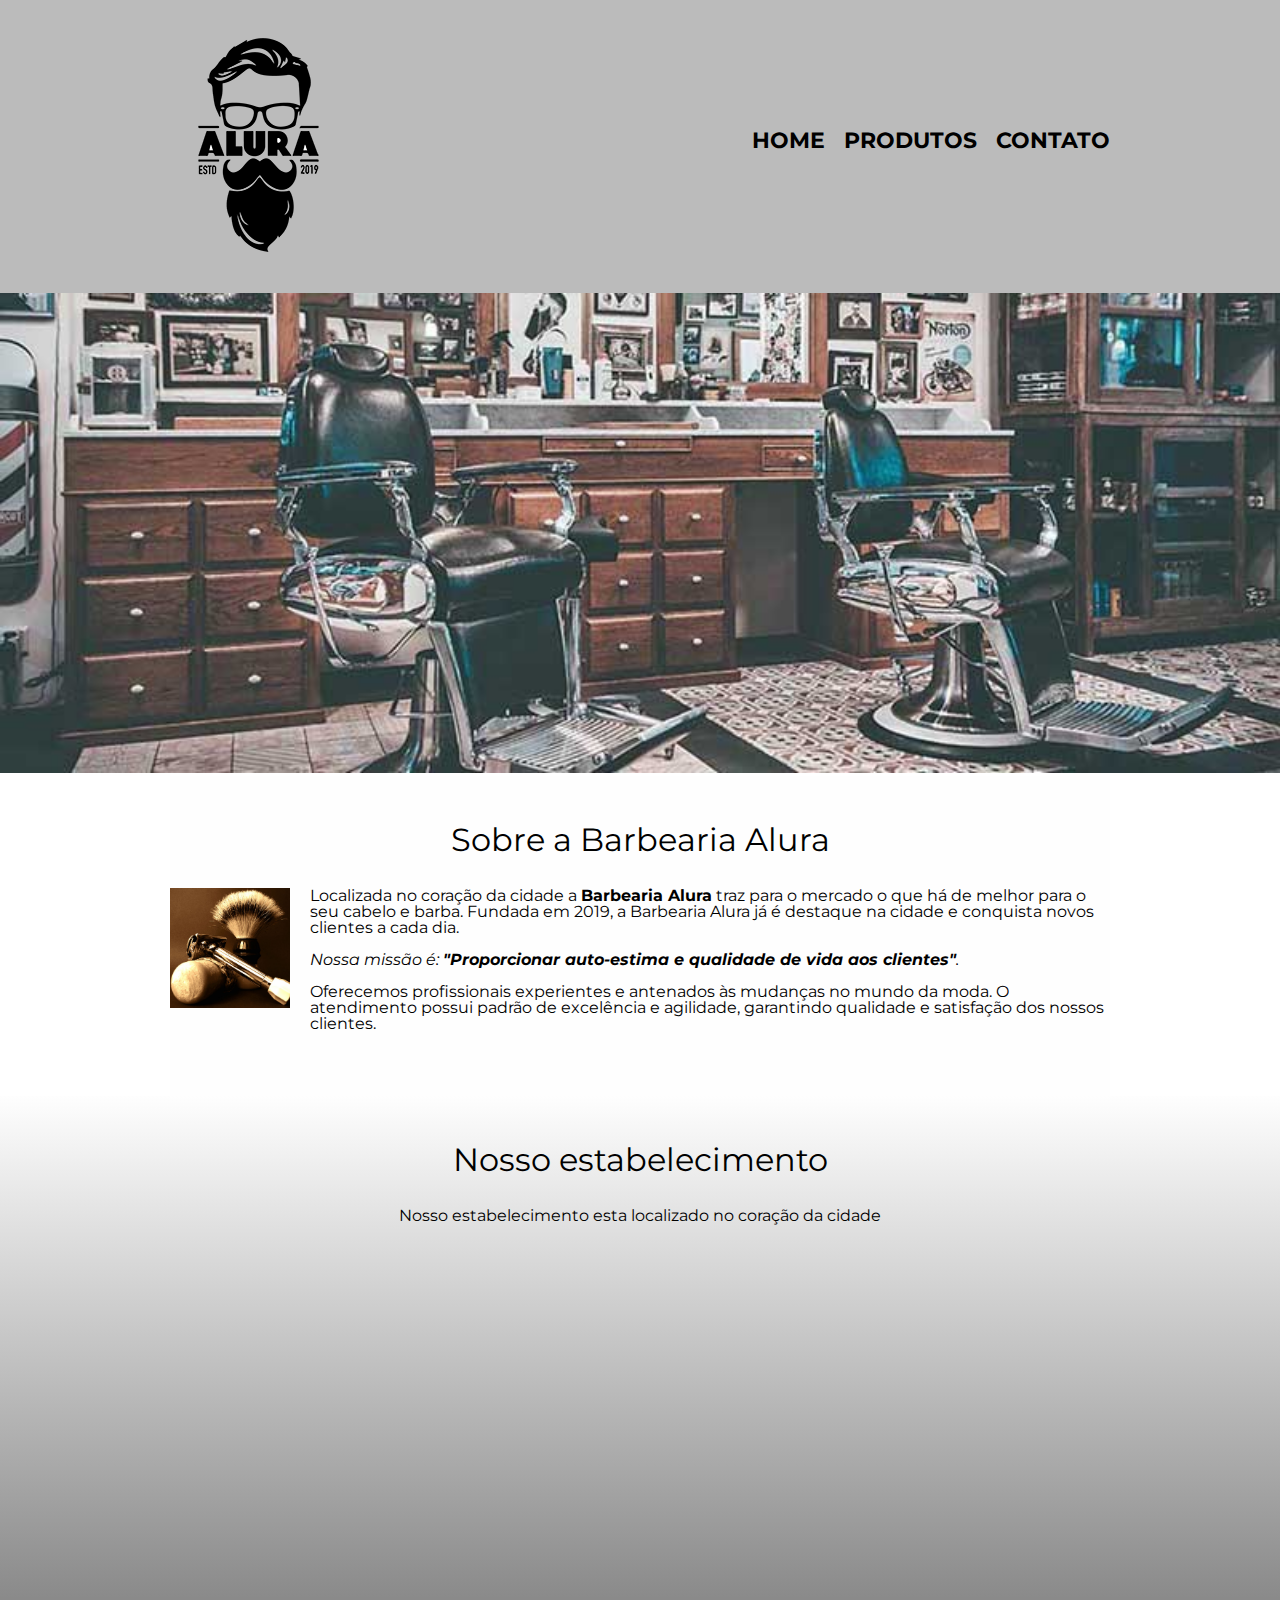
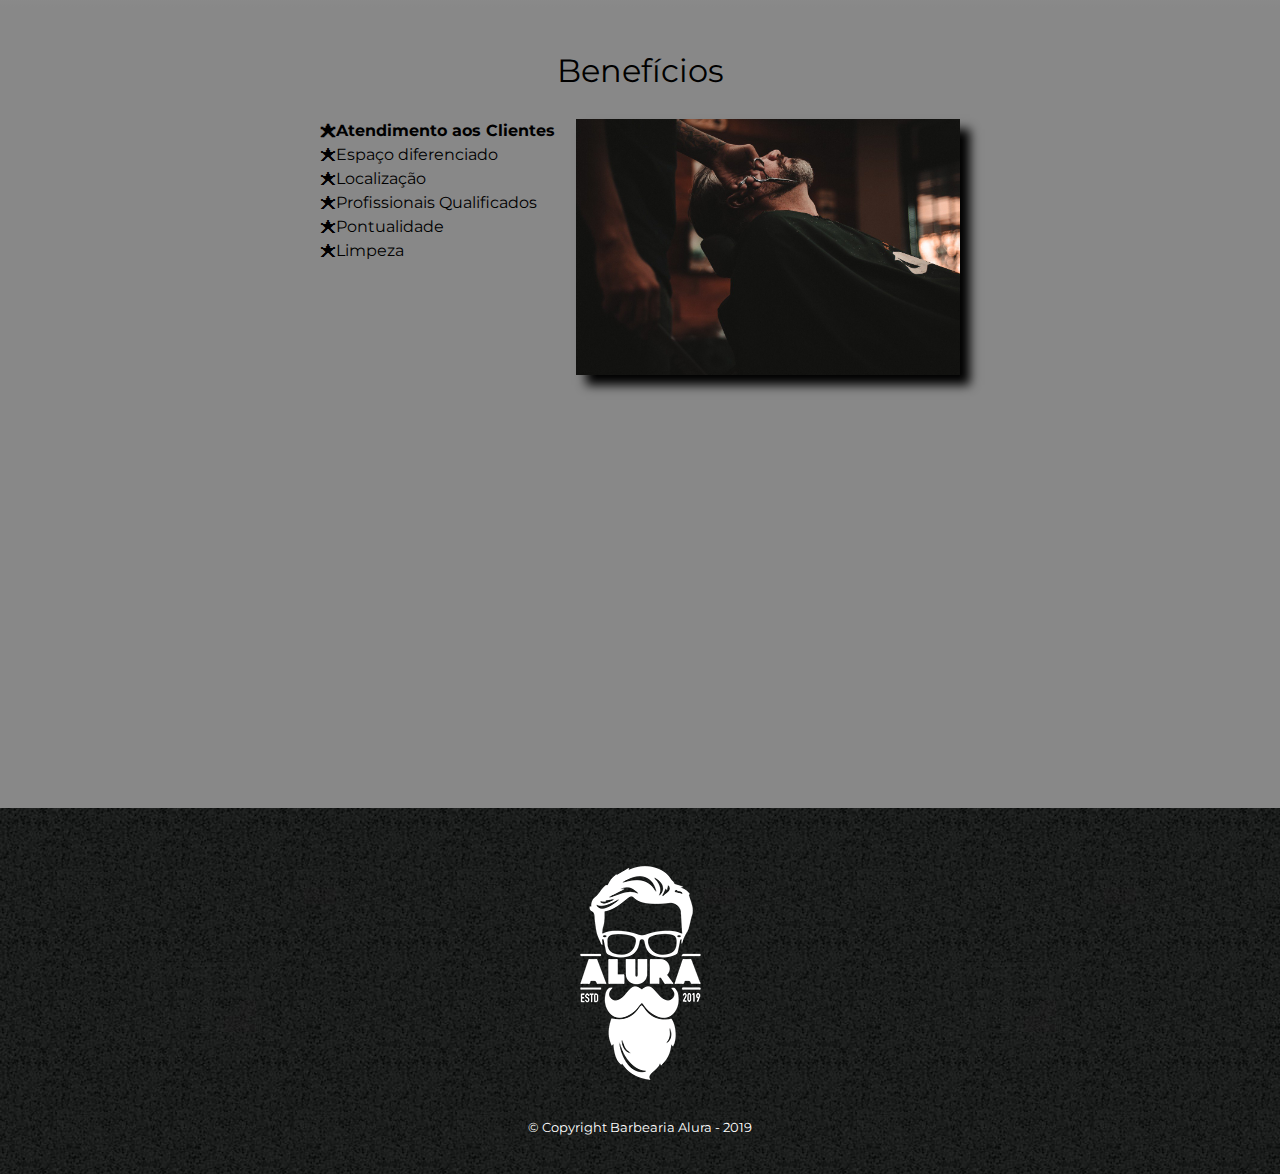
<file: Front-end/Projeto-Barbearia-Alura/index.html>
<!DOCTYPE html>
<html lang="pt-br">
	<head>
		<meta charset="UTF-8">
		<meta name="viewport" content="width=device-width">
		<title>Barbearia Alura</title>
		<link rel="stylesheet" href="reset.css">
		<link rel="stylesheet" href="style.css">
		<link href="https://fonts.googleapis.com/css?family=Montserrat&display=swap" rel="stylesheet">
	</head>

	<body>
		<header>
			<div class="caixa">
				<h1><img src="logo.png" alt="logo da Barbearia Alura"></h1>

				<nav>
					<ul>
						<li><a href="index.html">Home</a></li>
						<li><a href="produtos.html">Produtos</a></li>
						<li><a href="contato.html">Contato</a></li>
					</ul>
				</nav>
			</div>
		</header>
		<!-- 
			No universo HTML e CSS, ao falarmos de estilo, usamos uma classe,
			quando falamos de comportamento, usamos o identificador.
			A força da classe não é tão grande,
			então ela pode ser sobrescrita e seu estilo alterado,
			por isso é importante em CSS sempre utilizarmos classes,
			assim criamos um padrão em nosso código, o que é fundamental.
		-->
		<img class="banner" src="banner.jpg">

		<main>
			<!-- 
				A diferença entre <div> e <section> é que no primeiro caso,
				trata-se apenas de uma divisão visual. Já no caso da <section>
				teremos uma divisão por conteúdo complexo, semanticamente homogêneo.
			-->
			<section class="principal">
				<h2 class="titulo-principal">Sobre a Barbearia Alura</h2>
				<img class="utensilios" src="utensilios.jpg" alt="Utensílios de um barbeiro.">
				<p>Localizada no coração da cidade a <strong>Barbearia Alura</strong> traz para o mercado o que há de melhor para o seu cabelo e barba. Fundada em 2019, a Barbearia Alura já é destaque na cidade e conquista novos clientes a cada dia.</p>
			
				<p id="missao"><em>Nossa missão é: <strong>"Proporcionar auto-estima e qualidade de vida aos clientes"</strong>.</em></p>
			
				<p>Oferecemos profissionais experientes e antenados às mudanças no mundo da moda. O atendimento possui padrão de excelência e agilidade, garantindo qualidade e satisfação dos nossos clientes.</p>
			</section>

			<section class="mapa">
				<h3 class="titulo-principal">Nosso estabelecimento</h3>
				<p>Nosso estabelecimento esta localizado no coração da cidade</p>
				<div class="mapa-conteudo">
					<iframe src="https://www.google.com/maps/embed?pb=!1m18!1m12!1m3!1d3656.4484611390444!2d-46.63465338543267!3d-23.588244284669518!2m3!1f0!2f0!3f0!3m2!1i1024!2i768!4f13.1!3m3!1m2!1s0x94ce5a2b2ed7f3a1%3A0xab35da2f5ca62674!2sCaelum%20-%20Escola%20de%20Tecnologia!5e0!3m2!1spt-BR!2sbr!4v1629281610138!5m2!1spt-BR!2sbr" width="100%" height="300" style="border:0;" allowfullscreen="" loading="lazy"></iframe>
				</div>

			</section>
		
			<section class="beneficios">
				<h3 class="titulo-principal">Benefícios</h3>
				
				<div class="conteudo-beneficios">
					<ul class="lista-beneficios">
						<li class="itens">Atendimento aos Clientes</li>
						<li class="itens">Espaço diferenciado</li>
						<li class="itens">Localização</li>
						<li class="itens">Profissionais Qualificados</li>
						<li class="itens">Pontualidade</li>
						<li class="itens">Limpeza</li>
						<!-- 
							O display quando configurado com inline-block,
							possui um detalhe que modifica o modo de exibição:
							ele interpreta no HTML todas as linhas do bloco de
							código, inclusive os espaços vazios entre a lista
							e a imagem. Portanto, quando utilizamos esse recurso,
							os elementos no HTML precisam estar colados, para que
							esse espaço não reflita na exibição da pagina.

							Como no exemplo abaixo onde o fechamento da tag
							'</u>' esta colada com o a tag '<img>'
						  -->
					</ul><img src="beneficios.jpg" class="imagem-beneficios">
				</div>

				<div class="video">
					<iframe width="100%" height="315" src="https://www.youtube.com/embed/wcVVXUV0YUY" frameborder="0" allow="accelerometer; autoplay; encrypted-media; gyroscope; picture-in-picture" allowfullscreen></iframe>
				</div>
			</section>
		</main>
		
		<footer>
			<img src="logo-branco.png" alt="logo da Barbearia Alura">
			<p class="copyright">&copy; Copyright Barbearia Alura - 2019</p>
		</footer>
	</body>
</html>
</file>
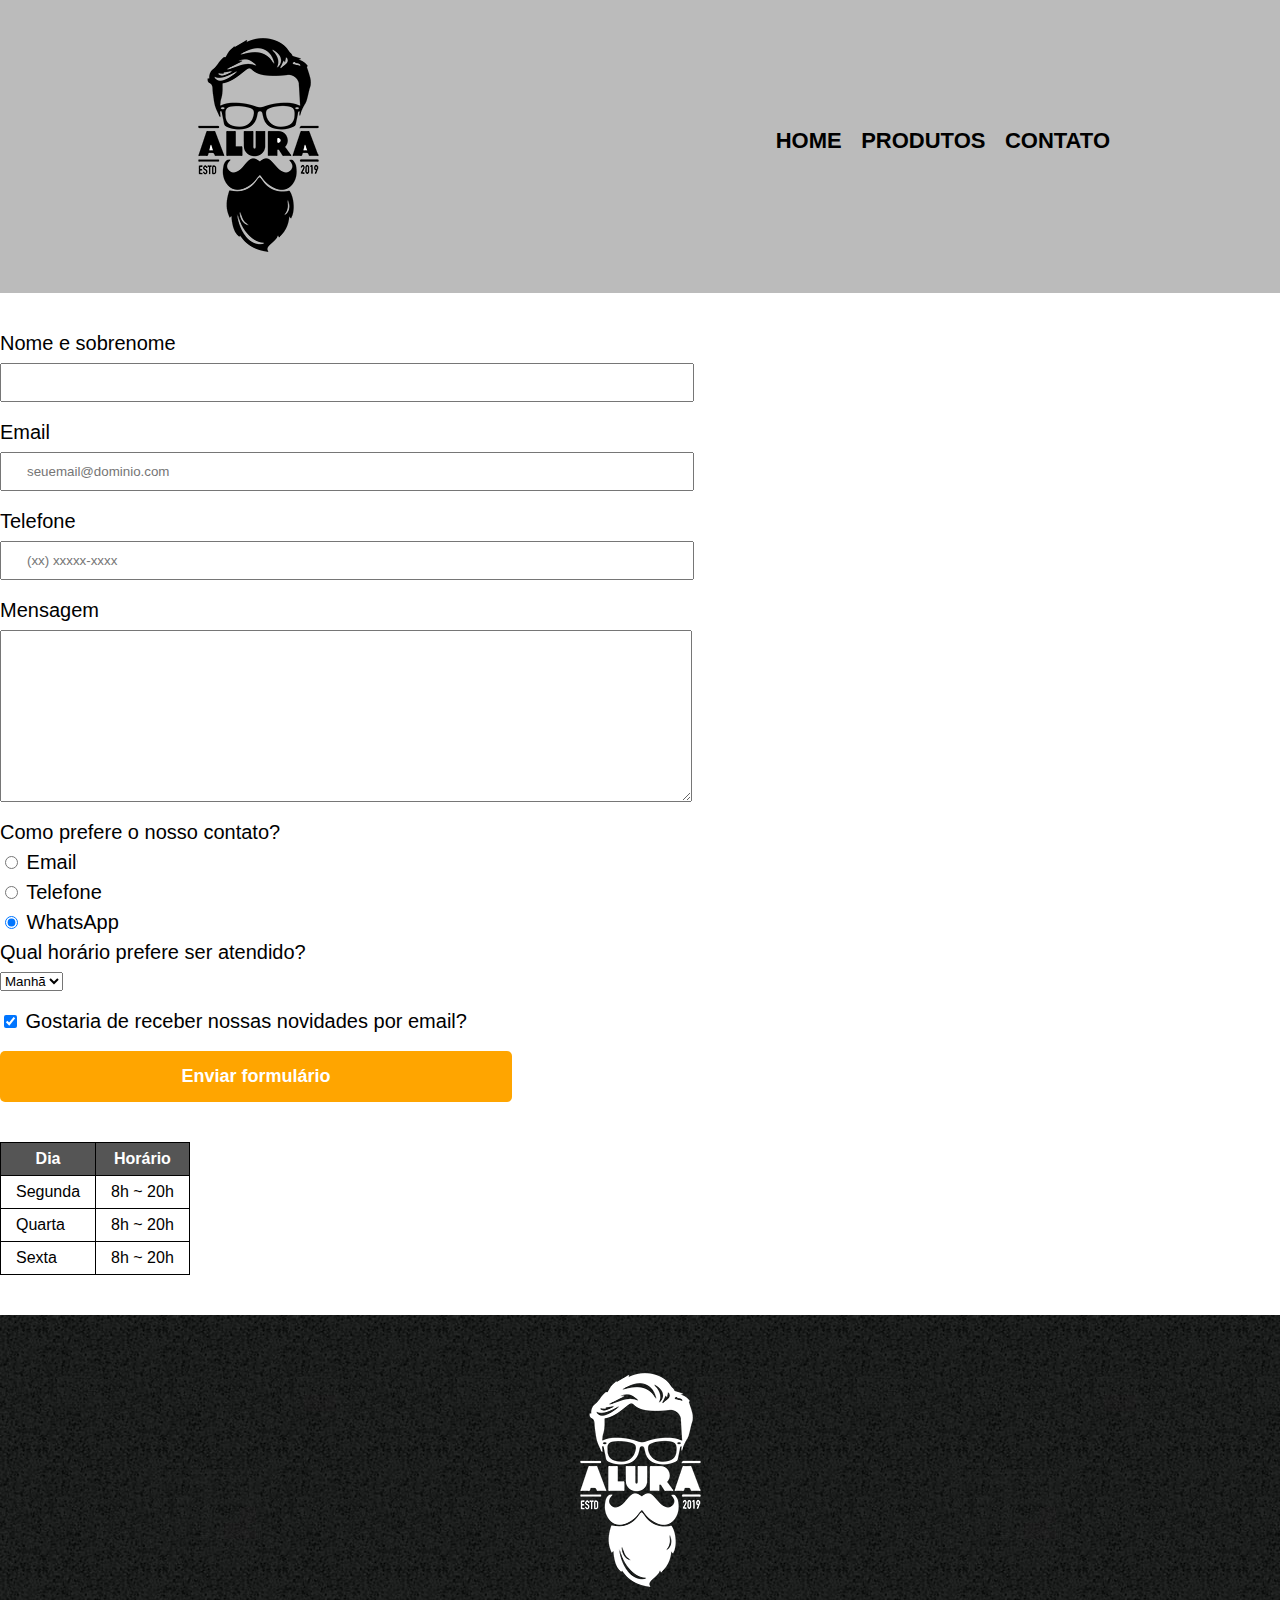
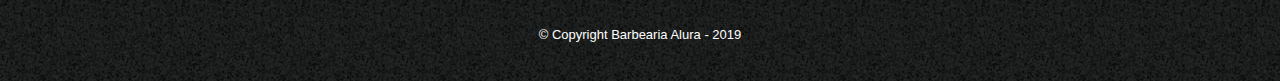
<file: Front-end/Projeto-Barbearia-Alura/contato.html>
<!DOCTYPE html>
<html>
	<head>
		<meta name="viewport" content="width=device-width">
		<meta charset="UTF-8">
		<title>Contato - Barbearia Alura</title>

		<!-- Reseta as configurações de layout que o próprio navegador cria -->
		<link rel="stylesheet" href="reset.css">
		<!-- Informa qual arquivo CSS principal será utilizado -->
		<link rel="stylesheet" href="style.css">
	</head>
	<body>
		<header>
			<div class="caixa">
				<h1><img src="logo.png" alt="logo da Barbearia Alura"></h1>

				<nav>
					<ul>
						<li><a href="index.html">Home</a></li>
						<li><a href="produtos.html">Produtos</a></li>
						<li><a href="contato.html">Contato</a></li>
					</ul>
				</nav>
			</div>
		</header>

		<main>
			<form>
				<!-- Uma 'label' funciona como uma referencia ao input onde o que tem -->
				<!-- Escrito dentro de 'for' deve ser o mesmo no 'id' do 'input' -->
				<label for="nomesobrenome">Nome e sobrenome</label>
				<input type="text" id="nomesobrenome" class="input-padrao" required>

				<label for="email">Email</label>
				<input type="email" id="email" class="input-padrao" required placeholder="seuemail@dominio.com">

				<label for="telefone">Telefone</label>
				<input type="tel" id="telefone" class="input-padrao" required placeholder="(xx) xxxxx-xxxx">

				<label for="mensagem">Mensagem</label>
				<!-- Usar 'cols' e 'rows' estamos dizendo as colunas e linhas padrões do campo a ser inserido a mensagem-->
				<textarea cols="30" rows="10" id="mensagem" class="input-padrao" required></textarea>

				<!-- Quando temos vários campos de um assunto em especifico ao invés de 'div' usa-se 'fildset'-->
				<fieldset>
					<!--Dentro de um 'fildset' não usamos '<p>' usamos um titulo com tag 'legend'-->
					<legend class="teste">Como prefere o nosso contato?</legend>
					<label for="radio-email"><input type="radio" name="contato" value="email" id="radio-email"> Email</label>
					
					<label for="radio-telefone"><input type="radio" name="contato" id="radio-telefone"> Telefone</label>

					<label for="radio-whatsapp"><input type="radio" name="contato" id="radio-whatsapp" checked> WhatsApp</label>
				</fieldset>

				<fieldset>
					<legend>Qual horário prefere ser atendido?</legend>
					<select>
						<option>Manhã</option>
						<option>Tarde</option>
						<option>Noite</option>
					</select>
				</fieldset>

				<label class="checkbox"><input type="checkbox" checked> Gostaria de receber nossas novidades por email?</label>

				<input type="submit" value="Enviar formulário" class="enviar">
			</form>

			<table>
				<thead>
					<tr>
						<th>Dia</th>
						<th>Horário</th>
					</tr>
				</thead>
				<tbody>
					<tr>
						<td>Segunda</td>
						<td>8h ~ 20h</td>
					</tr>
					<tr>
						<td>Quarta</td>
						<td>8h ~ 20h</td>
					</tr>
					<tr>
						<td>Sexta</td>
						<td>8h ~ 20h</td>
					</tr>
				</tbody>
				
			</table>
		</main>

		<footer>
			<img src="logo-branco.png" alt="logo da Barbearia Alura">
			<p class="copyright">&copy; Copyright Barbearia Alura - 2019</p>
		</footer>
	</body>
</html>
</file>
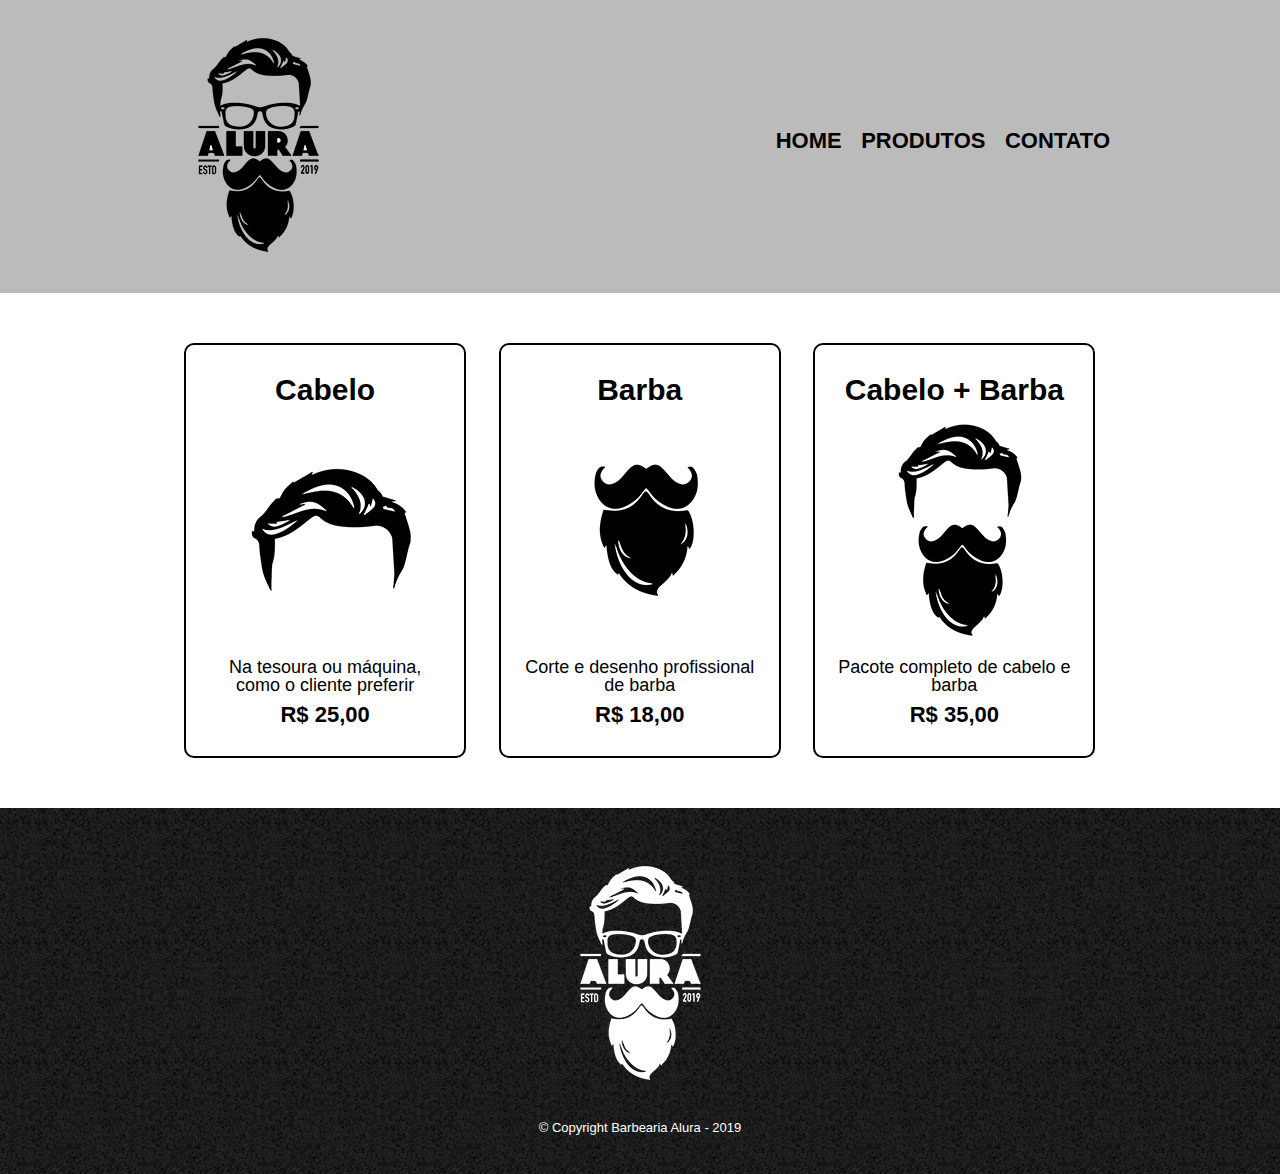
<file: Front-end/Projeto-Barbearia-Alura/produtos.html>
<!DOCTYPE html>
<html>
	<head>
		<meta name="viewport" content="width=device-width">
		<meta charset="UTF-8">
		<title>Produtos - Barbearia Alura</title>

		<link rel="stylesheet" href="reset.css">
		<link rel="stylesheet" href="style.css">
	</head>
	<body>
		<header>
			<div class="caixa">
				<h1><img src="logo.png" alt="logo da Barbearia Alura"></h1>

				<nav>
					<ul>
						<li><a href="index.html">Home</a></li>
						<li><a href="produtos.html">Produtos</a></li>
						<li><a href="contato.html">Contato</a></li>
					</ul>
				</nav>
			</div>
		</header>

		<main>
			<ul class="produtos">
				<li>
					<h2>Cabelo</h2>
					<img src="cabelo.jpg">
					<p class="produto-descricao">Na tesoura ou máquina, como o cliente preferir</p>
					<p class="produto-preco">R$ 25,00</p>
				</li>
				<li>
					<h2>Barba</h2>
					<img src="barba.jpg">
					<p class="produto-descricao">Corte e desenho profissional de barba</p>
					<p class="produto-preco">R$ 18,00</p>
				</li>
				<li>
					<h2>Cabelo + Barba</h2>
					<img src="cabelo+barba.jpg">
					<p class="produto-descricao">Pacote completo de cabelo e barba</p>
					<p class="produto-preco">R$ 35,00</p>
				</li>
			</ul>
		</main>

		<footer>
			<img src="logo-branco.png" alt="logo da Barbearia Alura">
			<p class="copyright">&copy; Copyright Barbearia Alura - 2019</p>
		</footer>
	</body>
</html>
</file>
<file: Front-end/Projeto-Barbearia-Alura/style.css>
body {
    font-family: 'Montserrat', sans-serif;
}

header {
	background: #BBBBBB;
	padding: 20px 0;
}

.caixa {
	position: relative;
	width: 940px;
	margin: 0 auto;
}

nav {
	position: absolute;
	top: 110px;
	right: 0;
}

nav li {
	display: inline;
	margin: 0 0 0 15px;
}

nav a {
	text-transform: uppercase;
	color: #000000;
	font-weight: bold;
	font-size: 22px;
	text-decoration: none;
}

nav a:hover {
	color: #C78C19;
	text-decoration: underline;
}

.produtos {
	width: 940px;
	margin: 0 auto;
	padding: 50px 0;
}

.produtos li {
	display: inline-block;
	text-align: center;
	width: 30%;
	vertical-align: top;
	margin: 0 1.5%;
	padding: 30px 20px;
	box-sizing: border-box;
	border: 2px solid #000000;
	border-radius: 10px;
}

.produtos li:hover {
	border-color: #C78C19;
}

.produtos li:active {
	border-color: #088C19;	
}

.produtos li:hover h2 {
	font-size: 34px;
}

.produtos h2 {
	font-size: 30px;
	font-weight: bold;
}

.produto-descricao {
	font-size: 18px;
}

.produto-preco {
	font-size: 22px;
	font-weight: bold;
	margin-top: 10px;
}

footer {
	text-align: center;
	background: url("bg.jpg");
	padding: 40px 0;
}

.copyright {
	color: #FFFFFF;
	font-size: 13px;
	margin: 20px 0 0;
}

main {
	
}

form {
	margin: 40px auto;
}

form label, form legend {
	display: block;
	font-size: 20px;
	margin: 0 0 10px;
}

.input-padrao {
	display: block;
	margin: 0 0 20px;
	padding: 10px 25px;
	width: 50%;
}

.checkbox {
	margin: 20px 0;
}

.enviar {
	width: 40%;
	padding: 15px 0;
	background: orange;
	color: white;
	font-weight: bold;
	font-size: 18px;
	border: none;
	border-radius: 5px;
	transition: 1s all;
	cursor: pointer;
}

.enviar:hover {
	background: darkorange;
	/*Para aumentar/diminuir proporcionalmente todos os elementos de uma só vez basta usar 'transform'*/
	transform: scale(1.2);
}

table {
	margin: 20px 0 40px;
}

thead {
	background: #555555;
	color: white;
	font-weight: bold;
}

td, th {
	border: 1px solid #000000;
	padding: 8px 15px;
}

/* css da página inicial */
.banner {
	width: 100%;
}

.titulo-principal {
	text-align: center;
	font-size: 2em;
	margin: 0 0 1em;
	clear: left;
}

.principal {
	padding: 3em 0;
	background: #FEFEFE;
	width: 940px;
	margin: 0 auto;
}

.principal p {
	margin: 0 0 1em;
}

.principal strong {
	font-weight: bold;
}

.principal em {
	font-style: italic;
}

.utensilios {
	width: 120px;
	/*Descolar o elemento na lateral e deixar
	 os outros elementos ao redor: */
	float: left;
	margin: 0 20px 20px 0;
}


.mapa {
	padding: 3em 0;
	background: linear-gradient(#FEFEFE, #888888);
}

.mapa-conteudo {
	width: 940px;
	margin: 0 auto;
}

.mapa p {
	margin: 0 0 2em;
	text-align: center;
}

.beneficios {
	padding: 3em 0;
	background: #888888;
}

.conteudo-beneficios {
	width: 640px;
	margin: 0 auto;
}

.lista-beneficios {
	width: 40%;
	display: inline-block;
	vertical-align: top;
}

.itens {
	line-height: 1.5;
}

.itens:first-child {
	font-weight: bold;
}

.itens::before {
	content: "🟊";
}

.imagem-beneficios {
	width: 60%;
	opacity: 1;
	transition: 400ms;
	box-shadow: 10px 10px 10px #000000;

}

.imagem-beneficios:hover {
	opacity: 0.3;
}

.video {
	width: 560px;
	margin: 2em auto;
}

@media screen and (max-width: 480px) {
	.caixa, .principal, .conteudo-beneficios, .mapa-conteudo, .video {
		width: auto;
	}

	.produtos {
		width: auto;
	}

	.produtos li {
		display: block;
		text-align: center;
		width: auto;
		margin: 2% 1.3em;
		box-sizing: border-box;
		border-radius: 30px;
		
	}
	
	.input-padrao{
		text-align: center;
		margin: 10px auto;
	}

	select {
		font-weight: bold;
		font-size: 1.1em;
	}

	h1, form, fildset {
		text-align: center;
	}

	nav {
		position: static;
	}

	.lista-beneficios, .imagem-beneficios {
		width: 100%;
		margin: 5px 0;
		text-align: center;
	}

	form, fieldset {
	    margin: 10px 40px 10px;
	}

	table {
		margin: 10px auto;

	}

	.enviar{
	        width: auto; 
	}
}
</file>
